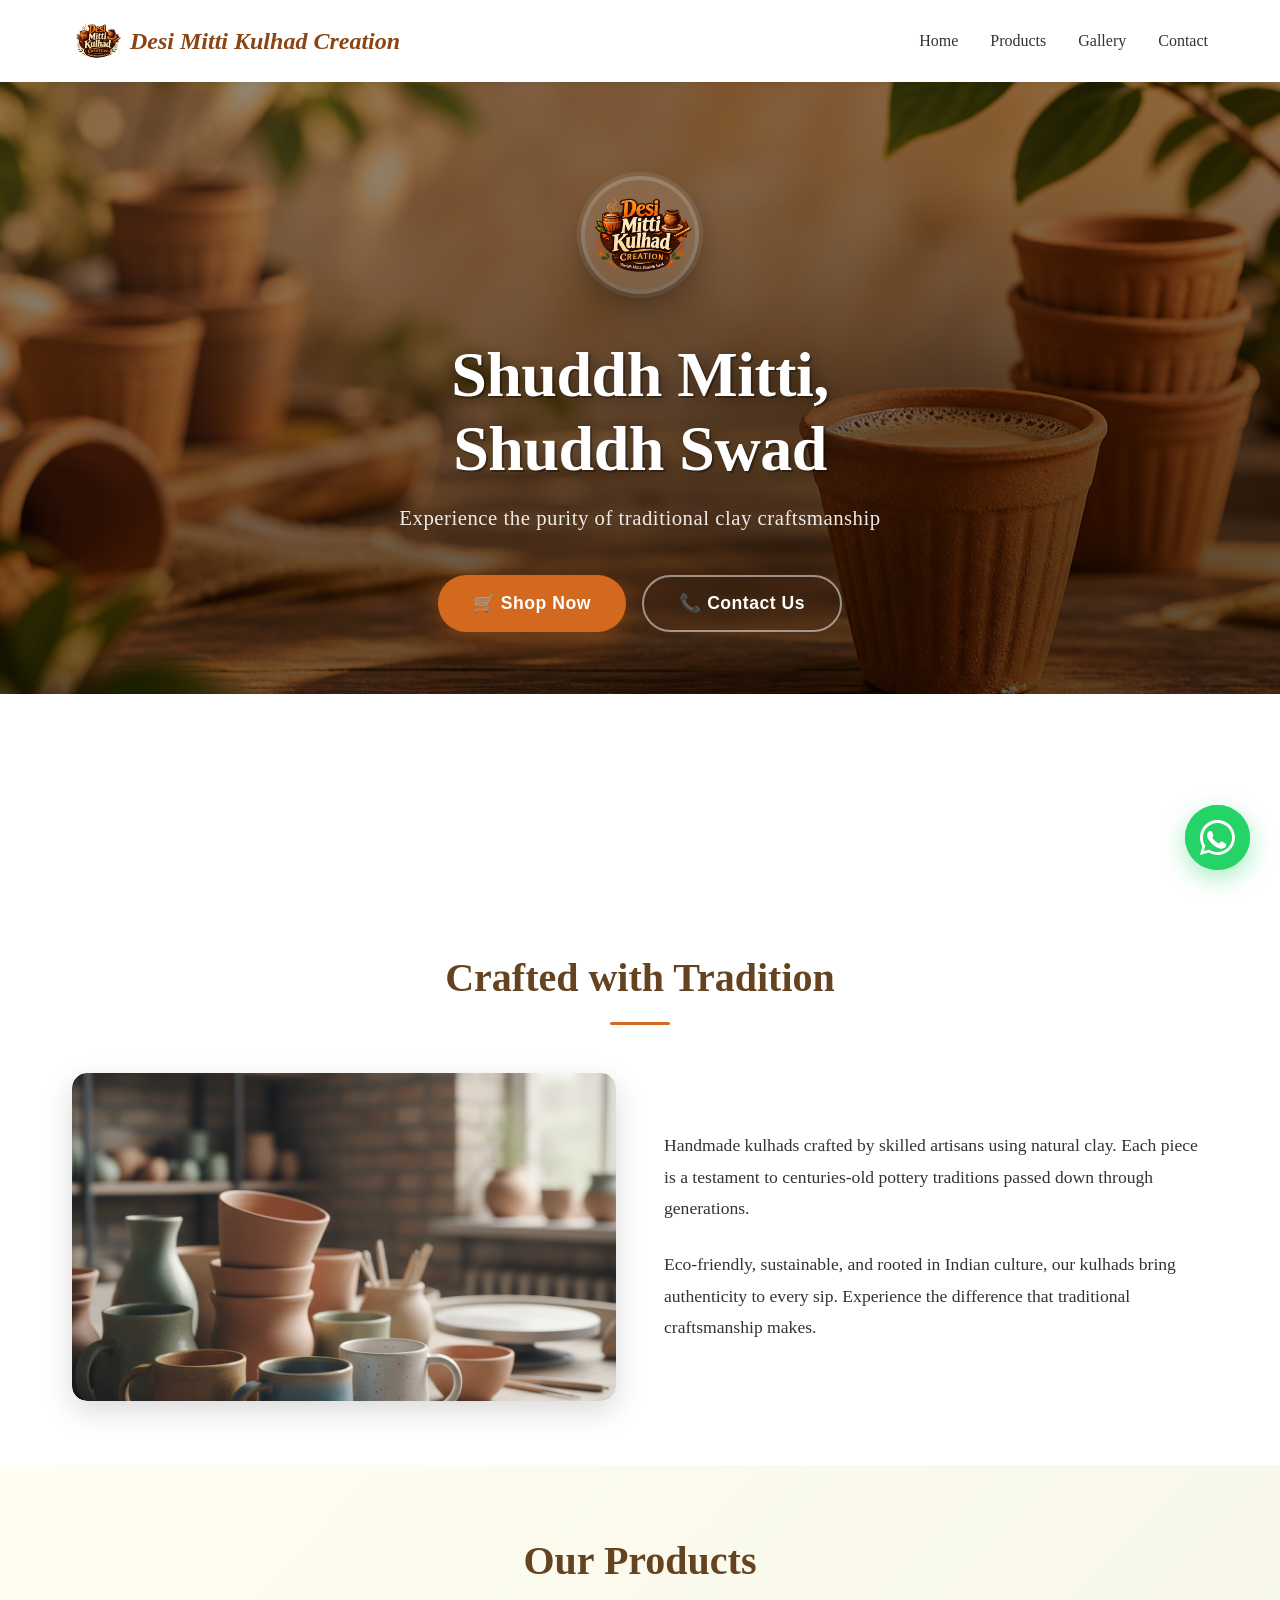
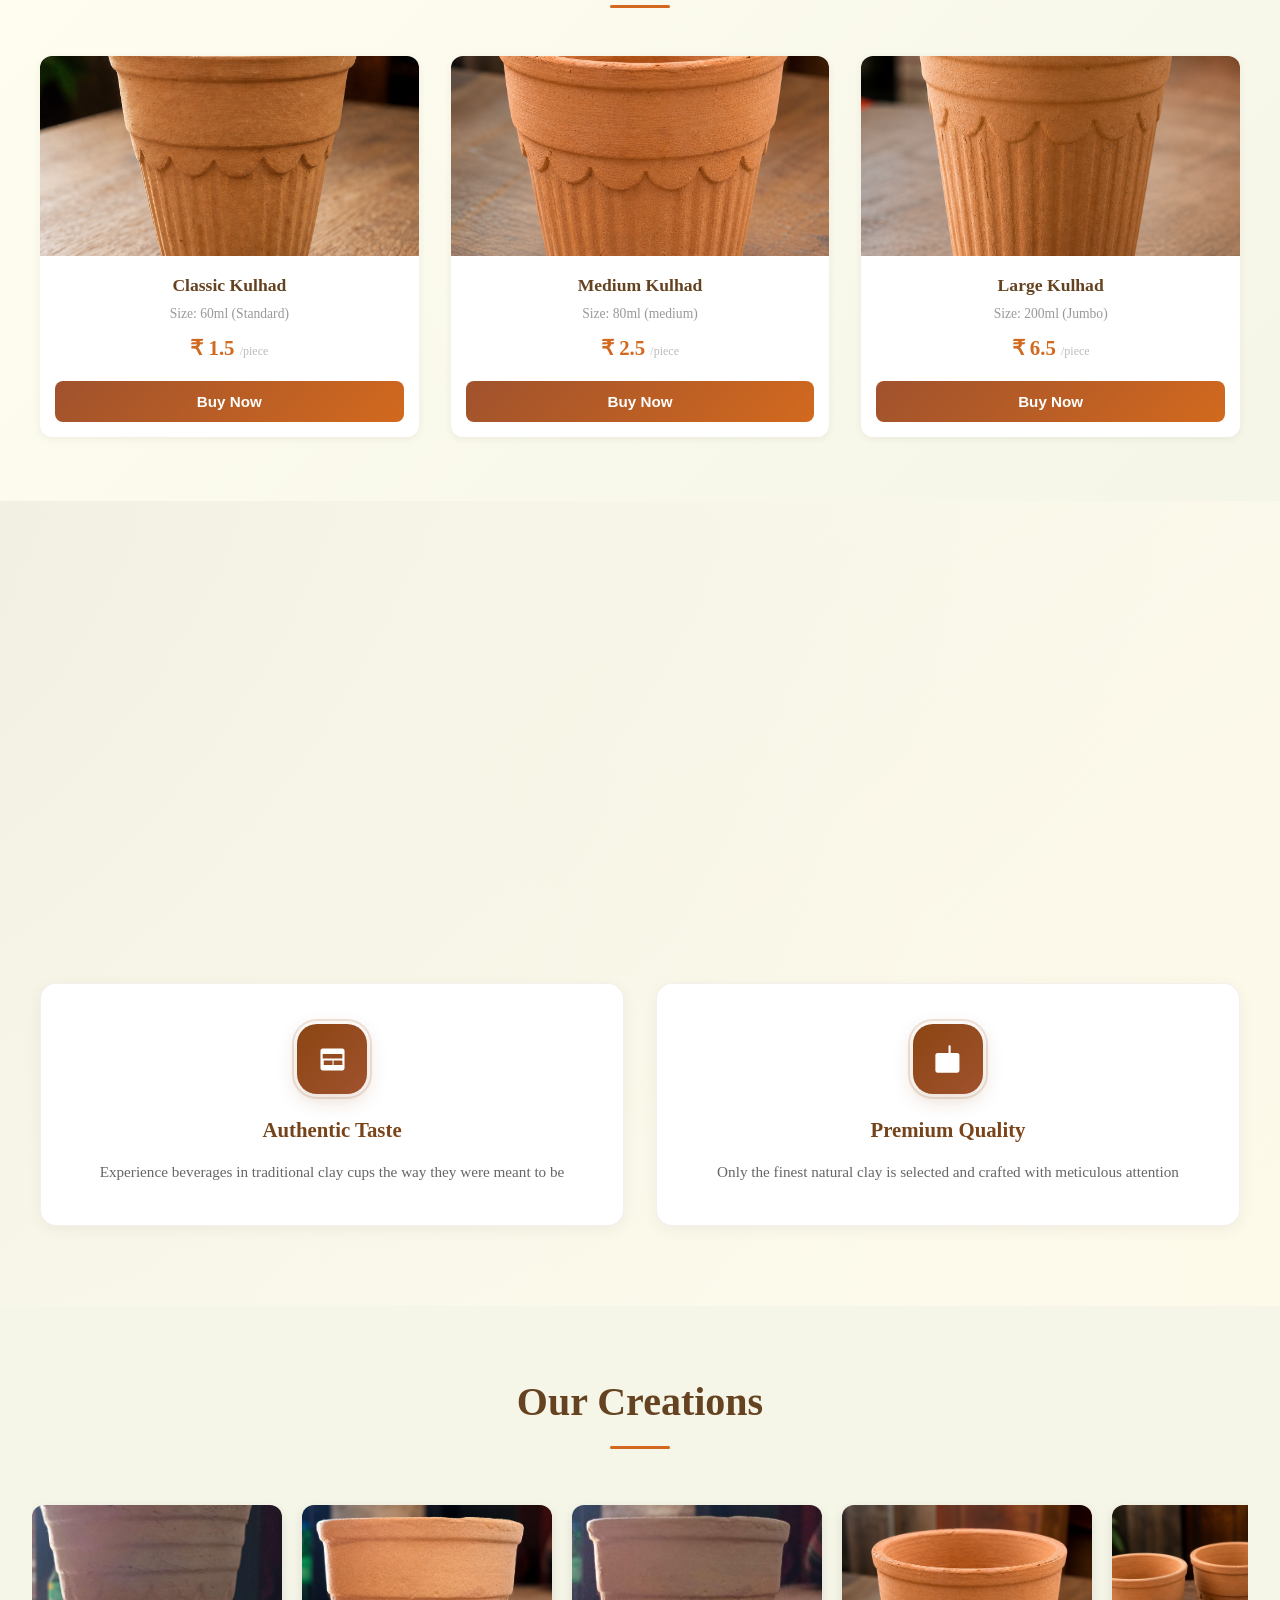
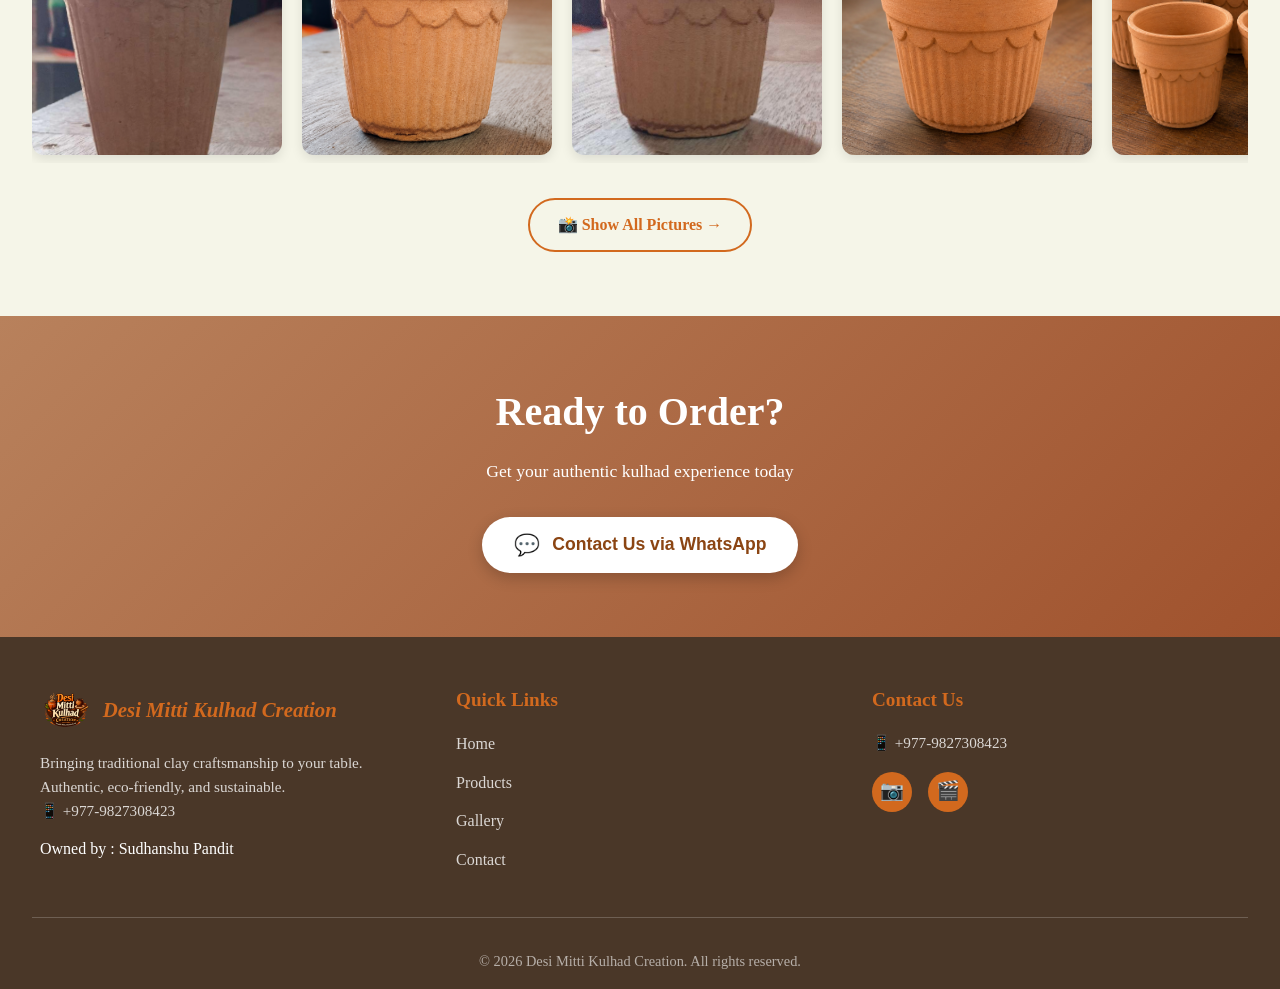
<file: index.html>
<!DOCTYPE html>
<html lang="en">
<head>
    <meta charset="UTF-8">
    <meta name="viewport" content="width=device-width, initial-scale=1.0">
    <title>Desi Mitti - Handmade Clay Kulhads</title>
    <link rel="stylesheet" href="styles.css">
</head>
<body>
    <!-- Navigation Header -->
    <header class="navbar">
        <div class="navbar-container">
            <div class="logo">
                <img src="./images/logo.png" alt="Desi Mitti Logo" class="logo-img" onerror="this.src='https://placehold.co/200x200?text=DM'">
                <span class="logo-text">Desi Mitti Kulhad Creation</span>
            </div>
            <nav class="nav-menu">
                <a href="#home" class="nav-link">Home</a>
                <a href="#products" class="nav-link">Products</a>
                <a href="#gallery" class="nav-link">Gallery</a>
                <a href="#contact" class="nav-link">Contact</a>
            </nav>
        </div>
    </header>

    <!-- Hero Section -->
    <section id="home" class="hero">
        <div class="hero-background"></div>
        <div class="hero-overlay"></div>
        <div class="hero-content">
            <div class="hero-logo-circle">
                <img src="./images/logo.png" alt="Mitti Kulhad" class="hero-logo" onerror="this.src='https://placehold.co/100x100?text=Kulhad'">
            </div>
            <h1 class="hero-title">Shuddh Mitti,<br>Shuddh Swad</h1>
            <p class="hero-subtitle">Experience the purity of traditional clay craftsmanship</p>
            <div class="hero-buttons">
                <button class="hero-button primary" id="shopNowBtn">🛒 Shop Now</button>
                <button class="hero-button secondary" id="contactScrollBtn">📞 Contact Us</button>
            </div>
        </div>
        <!-- Floating WhatsApp Button -->
        <div class="floating-whatsapp" id="floatingWhatsapp">
            <div class="whatsapp-pulse"></div>
            <div class="whatsapp-inner">
                <svg viewBox="0 0 32 32" xmlns="http://www.w3.org/2000/svg">
                    <path d="M16 0C7.164 0 0 7.164 0 16c0 2.816 0.736 5.548 2.136 7.976L0 32l8.324-2.184C10.668 31.22 13.272 32 16 32c8.836 0 16-7.164 16-16S24.836 0 16 0zm0 29.344c-2.464 0-4.892-0.656-7-1.896l-0.5-0.296-4.936 1.296 1.32-4.808-0.324-0.516C3.288 21.012 2.656 18.548 2.656 16 2.656 8.648 8.648 2.656 16 2.656S29.344 8.648 29.344 16 23.352 29.344 16 29.344zm7.06-7.684c-0.308-0.5-1.02-0.908-2.1-1.588-0.388-0.24-0.876-0.372-1.356-0.32-0.516 0.056-1.008 0.36-1.344 0.832l-0.5 0.704c-0.1 0.136-0.28 0.22-0.472 0.188-0.544-0.092-1.84-0.68-3.536-2.18-1.304-1.164-2.184-2.536-2.44-2.964-0.064-0.108-0.064-0.24 0.012-0.34l0.5-0.596c0.372-0.444 0.5-1.056 0.336-1.6-0.164-0.544-0.94-2.26-1.288-3.096-0.34-0.82-0.688-0.708-0.94-0.72-0.244-0.012-0.524-0.016-0.804-0.016s-0.752 0.108-1.144 0.54c-0.392 0.432-1.504 1.472-1.504 3.588s1.544 4.16 1.76 4.448c0.216 0.288 3.04 4.64 7.368 6.508 1.028 0.444 1.832 0.708 2.46 0.908 1.036 0.328 1.976 0.28 2.72 0.172 0.828-0.124 2.54-1.04 2.9-2.044s0.356-1.864 0.248-2.044c-0.108-0.18-0.308-0.288-0.616-0.488z" fill="white"/>
                </svg>
            </div>
        </div>
    </section>

    <!-- Crafted with Tradition Section -->
    <section class="tradition-section">
        <h2 class="section-title">Crafted with Tradition</h2>
        <div class="tradition-content">
            <div class="tradition-image">
                <img src="./images/kulhads.png" alt="Handmade crafting hands" class="tradition-img" onerror="this.src='https://images.unsplash.com/photo-1582639518799-1ab8c3ed4caf?w=600&h=400&fit=crop'">
            </div>
            <div class="tradition-text">
                <p class="tradition-description">
                    Handmade kulhads crafted by skilled artisans using natural clay. Each piece is a testament to centuries-old pottery traditions passed down through generations.
                </p>
                <p class="tradition-description">
                    Eco-friendly, sustainable, and rooted in Indian culture, our kulhads bring authenticity to every sip. Experience the difference that traditional craftsmanship makes.
                </p>
            </div>
        </div>
    </section>

    <!-- Our Products Section -->
    <section id="products" class="products-section">
        <h2 class="section-title">Our Products</h2>
        <div class="products-grid">
            <div class="product-card">
                <div class="product-image">
                    <img src="./images/8.png" alt="Classic Kulhad" onerror="this.src='https://images.unsplash.com/photo-1565193566173-7ceb0efdf967?w=300&h=300&fit=crop'">
                </div>
                <div class="product-info">
                    <h3 class="product-name">Classic Kulhad</h3>
                    <p class="product-size">Size: 60ml (Standard)</p>
                    <p class="product-price">₹ 1.5 <span class="per-piece">/piece</span></p>
                </div>
                <button class="buy-now-btn" data-phone="9779827308423">Buy Now</button>
            </div>
            <div class="product-card">
                <div class="product-image">
                    <img src="./images/4.png" alt="Large Kulhad" onerror="this.src='https://images.unsplash.com/photo-1578500494198-246f612d03b3?w=300&h=300&fit=crop'">
                </div>
                <div class="product-info">
                    <h3 class="product-name">Medium Kulhad</h3>
                    <p class="product-size">Size: 80ml (medium)</p>
                    <p class="product-price">₹ 2.5 <span class="per-piece">/piece</span></p>
                </div>
                <button class="buy-now-btn" data-phone="9779827308423">Buy Now</button>
            </div>
            <div class="product-card">
                <div class="product-image">
                    <img src="./images/9.png" alt="Handpainted Kulhad">
                </div>
                <div class="product-info">
                    <h3 class="product-name">Large Kulhad</h3>
                    <p class="product-size">Size: 200ml (Jumbo)</p>
                    <p class="product-price">₹ 6.5 <span class="per-piece">/piece</span></p>
                </div>
                <button class="buy-now-btn" data-phone="9779827308423">Buy Now</button>
            </div>
           
        </div>
    </section>

    <!-- Why Choose Us Section -->
    <section class="why-choose-section">
        <h2 class="section-title">Why Choose Us</h2>
        <div class="features-grid-2col">
            <div class="feature-card">
                <div class="feature-icon">
                    <svg viewBox="0 0 64 64" xmlns="http://www.w3.org/2000/svg">
                        <path d="M32 8C20.954 8 12 16.954 12 28c0 8.837 5.820 16.361 13.748 18.955.508.102 1.043-.124 1.328-.578l1.504-2.54c.258-.436.268-1.020.028-1.468-.595-1.141-.913-2.404-.913-3.774 0-4.97 4.03-9 9 9 4.97 0 9-4.03 9-9 0-1.37-.318-2.633-.913-3.774-.24-.448-.23-1.032.028-1.468l1.504-2.54c.285-.454.82-.68 1.328-.578C46.18 11.639 52 19.163 52 28c0 11.046-8.954 20-20 20s-20-8.954-20-20 8.954-20 20-20z" fill="white"/>
                    </svg>
                </div>
                <h3>100% Eco-Friendly</h3>
                <p>Made from natural clay, completely biodegradable and safe for the environment</p>
            </div>
            <div class="feature-card">
                <div class="feature-icon">
                    <svg viewBox="0 0 64 64" xmlns="http://www.w3.org/2000/svg">
                        <path d="M32 12c-5.522 0-10 4.478-10 10 0 5.522 4.478 10 10 10s10-4.478 10-10c0-5.522-4.478-10-10-10zm0 16c-3.314 0-6-2.686-6-6s2.686-6 6-6 6 2.686 6 6-2.686 6-6 6z" fill="white"/>
                    </svg>
                </div>
                <h3>Handmade with Care</h3>
                <p>Each kulhad is crafted by skilled artisans with years of traditional expertise</p>
            </div>
            <div class="feature-card">
                <div class="feature-icon">
                    <svg viewBox="0 0 64 64" xmlns="http://www.w3.org/2000/svg">
                        <path d="M50 12H14c-2.21 0-4 1.79-4 4v32c0 2.21 1.79 4 4 4h36c2.21 0 4-1.79 4-4V16c0-2.21-1.79-4-4-4zm-18 30H16v-8h16v8zm18 0h-16v-8h16v8zm0-12H14v-8h36v8z" fill="white"/>
                    </svg>
                </div>
                <h3>Authentic Taste</h3>
                <p>Experience beverages in traditional clay cups the way they were meant to be</p>
            </div>
            <div class="feature-card">
                <div class="feature-icon">
                    <svg viewBox="0 0 64 64" xmlns="http://www.w3.org/2000/svg">
                        <path d="M48 20H36V8c0-1.104-.896-2-2-2s-2 .896-2 2v12H12c-2.209 0-4 1.791-4 4v28c0 2.209 1.791 4 4 4h36c2.209 0 4-1.791 4-4V24c0-2.209-1.791-4-4-4z" fill="white"/>
                    </svg>
                </div>
                <h3>Premium Quality</h3>
                <p>Only the finest natural clay is selected and crafted with meticulous attention</p>
            </div>
        </div>
    </section>

   
   <!-- Our Creations Section -->

   <section id="gallery" class="creations-section">
    <div class="gallery-header">
        <h2 class="section-title">Our Creations</h2>
    </div>

    <div class="gallery-slider">
        <div class="gallery-track">

            <!-- 15 IMAGES -->
            <div class="gallery-item"><img src="./images/1.png"></div>
            <div class="gallery-item"><img src="./images/2.png"></div>
            <div class="gallery-item"><img src="./images/3.png"></div>
            <div class="gallery-item"><img src="./images/4.png"></div>
            <div class="gallery-item"><img src="./images/5.png"></div>
            <div class="gallery-item"><img src="./images/6.png"></div>
            <div class="gallery-item"><img src="./images/7.png"></div>
            <div class="gallery-item"><img src="./images/8.png"></div>
            <div class="gallery-item"><img src="./images/9.png"></div>
            <div class="gallery-item"><img src="./images/10.png"></div>
            <div class="gallery-item"><img src="./images/11.png"></div>
            <div class="gallery-item"><img src="./images/12.png"></div>
            <div class="gallery-item"><img src="./images/13.png"></div>
            <div class="gallery-item"><img src="./images/14.png"></div>
            <div class="gallery-item"><img src="./images/1.png"></div>
            <div class="gallery-item"><img src="./images/2.png"></div>
            <div class="gallery-item"><img src="./images/3.png"></div>
            <div class="gallery-item"><img src="./images/4.png"></div>
            <div class="gallery-item"><img src="./images/5.png"></div>
            <div class="gallery-item"><img src="./images/6.png"></div>
            <div class="gallery-item"><img src="./images/7.png"></div>
            <div class="gallery-item"><img src="./images/8.png"></div>
            <div class="gallery-item"><img src="./images/9.png"></div>
            <div class="gallery-item"><img src="./images/10.png"></div>
            <div class="gallery-item"><img src="./images/11.png"></div>
            <div class="gallery-item"><img src="./images/12.png"></div>
            <div class="gallery-item"><img src="./images/13.png"></div>
            <div class="gallery-item"><img src="./images/14.png"></div>
           
        </div>
    </div>

    <div class="show-all-container">
        <a href="gallery.html" class="show-all-btn">📸 Show All Pictures →</a>
    </div>
</section>
    <!-- Ready to Order Section -->
    <section id="contact" class="ready-section">
        <h2 class="ready-title">Ready to Order?</h2>
        <p class="ready-subtitle">Get your authentic kulhad experience today</p>
        <button class="whatsapp-button" id="whatsappBtn">
            <span class="whatsapp-icon">💬</span>
            Contact Us via WhatsApp
        </button>
    </section>

    <!-- Footer -->
    <footer class="footer">
        <div class="footer-content">
            <div class="footer-section">
                <div class="footer-logo">
                    <img src="./images/logo.png" alt="Desi Mitti" class="footer-logo-img" onerror="this.src='https://placehold.co/80x80?text=DM'">
                    <span class="footer-logo-text">Desi Mitti Kulhad Creation</span>
                </div>
                <p class="footer-description">Bringing traditional clay craftsmanship to your table. Authentic, eco-friendly, and sustainable.</p>
                 <p class="contact-info">📱 +977-9827308423</p>
                 <p> Owned by : Sudhanshu Pandit</p>
            </div>
            <div class="footer-section">
                <h4>Quick Links</h4>
                <ul>
                    <li><a href="#home">Home</a></li>
                    <li><a href="#products">Products</a></li>
                    <li><a href="#gallery">Gallery</a></li>
                    <li><a href="#contact">Contact</a></li>
                </ul>
            </div>
            <div class="footer-section">
                <h4>Contact Us</h4>
                <p class="contact-info">📱 +977-9827308423</p>
                
                
                <div class="social-icons">
                    <a href="#" class="social-icon">📷</a>
                    <a href="#" class="social-icon">🎬</a>
                </div>
            </div>
        </div>
        <div class="footer-bottom">
            <p>&copy; 2026 Desi Mitti Kulhad Creation. All rights reserved.</p>
        </div>
    </footer>
    <script src="script.js"></script>
</body>
</html>
</file>
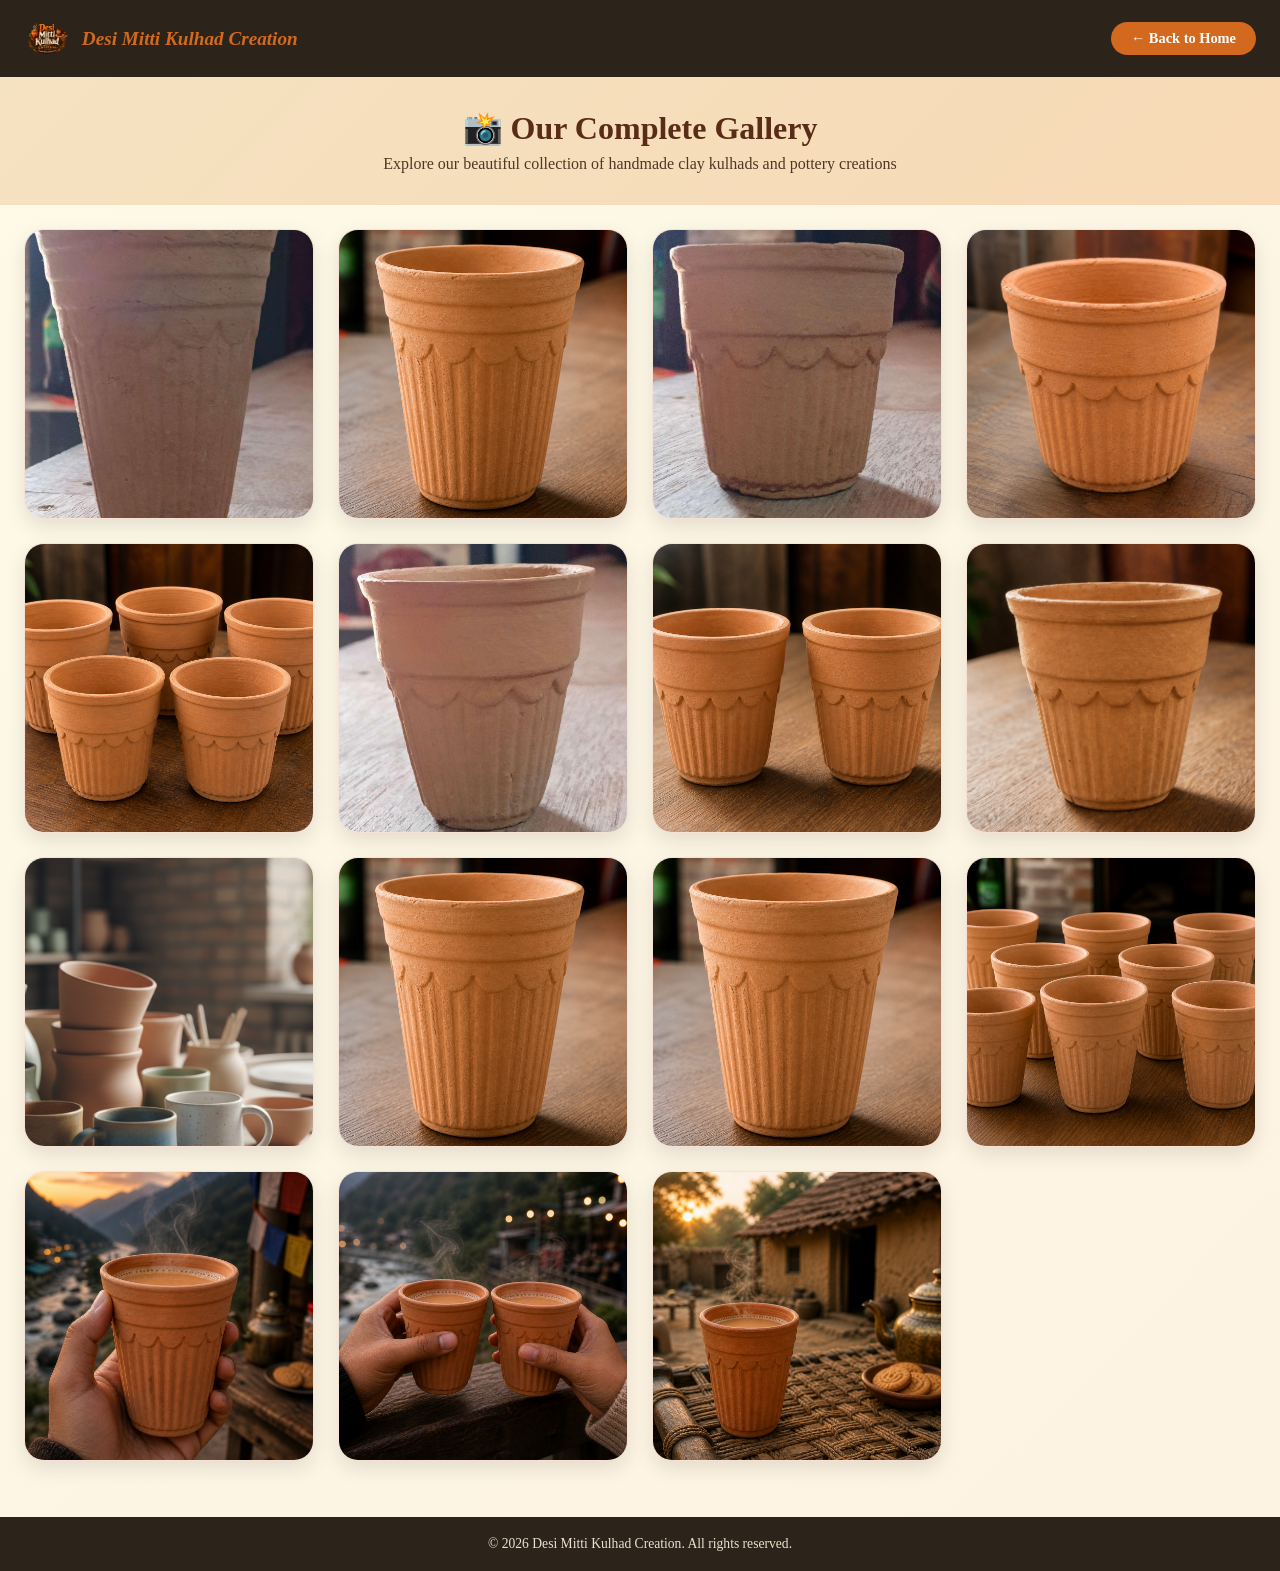
<file: gallery.html>
<!DOCTYPE html>
<html lang="en">
<head>
    <meta charset="UTF-8">
    <meta name="viewport" content="width=device-width, initial-scale=1.0">
    <title>Complete Gallery - Desi Mitti Kulhad Creations</title>
    <link rel="stylesheet" href="galley.css">
</head>
<body>

    <!-- Header -->
    <div class="gallery-header">
        <div class="logo-area">
            <img src="./images/logo.png" alt="Desi Mitti" class="logo-img" onerror="this.src='https://placehold.co/80x80?text=DM'">
            <span class="logo-text">Desi Mitti Kulhad Creation</span>
        </div>
        <a href="index.html" class="back-home">← Back to Home</a>
    </div>

    <!-- Title Section -->
    <div class="gallery-title-section">
        <h1>📸 Our Complete Gallery</h1>
        <p>Explore our beautiful collection of handmade clay kulhads and pottery creations</p>
    </div>

    <!-- Full Gallery Grid -->
    <div class="full-gallery-container">
        <div class="full-gallery-grid" id="fullGalleryGrid"></div>
    </div>

    <!-- Footer -->
    <div class="footer">
        <p>&copy; 2026 Desi Mitti Kulhad Creation. All rights reserved.</p>
    </div>

    <!-- Image Preview Modal -->
    <div id="previewModal" class="preview-modal">
        <div class="preview-content">
            <button class="close-preview" id="closePreviewBtn">&times;</button>
            <img id="previewImage" class="preview-image" alt="Enlarged view">
        </div>
    </div>

    <script>
        // All gallery images (complete collection - no names)
        const allGalleryImages = [
            "./images/1.png",
            "./images/9.png",
            "./images/3.png",
            "./images/4.png",
            "./images/5.png",
            "./images/6.png",
            "./images/7.png",
            "./images/8.png",
            "./images/kulhads.png",
            
            "./images/large.png",
            "./images/9.png",
            "./images/10.png",
            "./images/11.png",
            "./images/12.png",
            "./images/13.png"
        ];

        const galleryGrid = document.getElementById('fullGalleryGrid');
        const previewModal = document.getElementById('previewModal');
        const previewImage = document.getElementById('previewImage');
        const closePreviewBtn = document.getElementById('closePreviewBtn');

        // Build gallery
        function buildGallery() {
            galleryGrid.innerHTML = '';
            allGalleryImages.forEach(imgSrc => {
                const card = document.createElement('div');
                card.className = 'gallery-card';
                const img = document.createElement('img');
                img.src = imgSrc;
                img.alt = 'Gallery Image';
                img.onerror = function() {
                    this.src = 'https://images.unsplash.com/photo-1582639518799-1ab8c3ed4caf?w=400&h=400&fit=crop';
                };
                card.appendChild(img);
                card.addEventListener('click', () => openPreview(imgSrc));
                galleryGrid.appendChild(card);
            });
        }

        function openPreview(imgSrc) {
            previewImage.src = imgSrc;
            previewModal.style.display = 'flex';
            document.body.style.overflow = 'hidden';
        }

        function closePreview() {
            previewModal.style.display = 'none';
            document.body.style.overflow = '';
            previewImage.src = '';
        }

        // Event listeners
        closePreviewBtn.addEventListener('click', closePreview);
        previewModal.addEventListener('click', (e) => {
            if (e.target === previewModal) closePreview();
        });

        document.addEventListener('keydown', (e) => {
            if (e.key === 'Escape' && previewModal.style.display === 'flex') {
                closePreview();
            }
        });

        // Build gallery on load
        buildGallery();
    </script>
</body>
</html>
</file>
<file: styles.css>
/* ============================================
   DESI MITTI - CSS STYLES
   Traditional Clay Craftsmanship Website
   ============================================ */

* {
    margin: 0;
    padding: 0;
    box-sizing: border-box;
}

/* Root CSS Variables */
:root {
    --primary-brown: #8B4513;
    --dark-brown: #654321;
    --light-brown: #A0522D;
    --cream-bg: #FFFEF0;
    --pale-yellow: #F5F5E8;
    --text-dark: #333;
    --text-light: #666;
    --accent-orange: #D2691E;
    --button-brown: #A0522D;
    --footer-dark: #4A3728;
}

html {
    scroll-behavior: smooth;
}

body {
    font-family: 'Georgia', 'Garamond', serif;
    color: var(--text-dark);
    line-height: 1.6;
    background-color: white;
    -webkit-tap-highlight-color: transparent;
    -webkit-font-smoothing: antialiased;
}

/* ============================================
   SCROLL ANIMATIONS - Hidden by default
   ============================================ */

/* Elements hidden until they come into view */
.product-card,
.feature-card,
.gallery-item,
.tradition-image,
.tradition-text,
.ready-title,
.ready-subtitle,
.whatsapp-button,
.section-title {
    opacity: 0;
    transform: translateY(40px);
    transition: opacity 0.7s ease, transform 0.7s ease;
}

/* When visible class is added by JavaScript */
.product-card.visible,
.feature-card.visible,
.gallery-item.visible,
.tradition-image.visible,
.tradition-text.visible,
.ready-title.visible,
.ready-subtitle.visible,
.whatsapp-button.visible,
.section-title.visible {
    opacity: 1;
    transform: translateY(0);
}

/* Staggered delays for cards */
.product-card:nth-child(1).visible { transition-delay: 0.1s; }
.product-card:nth-child(2).visible { transition-delay: 0.2s; }
.product-card:nth-child(3).visible { transition-delay: 0.3s; }
.product-card:nth-child(4).visible { transition-delay: 0.4s; }
.product-card:nth-child(5).visible { transition-delay: 0.5s; }
.product-card:nth-child(6).visible { transition-delay: 0.6s; }

.feature-card:nth-child(1).visible { transition-delay: 0.1s; }
.feature-card:nth-child(2).visible { transition-delay: 0.2s; }
.feature-card:nth-child(3).visible { transition-delay: 0.3s; }
.feature-card:nth-child(4).visible { transition-delay: 0.4s; }

.gallery-item:nth-child(1).visible { transition-delay: 0.1s; }
.gallery-item:nth-child(2).visible { transition-delay: 0.2s; }
.gallery-item:nth-child(3).visible { transition-delay: 0.3s; }
.gallery-item:nth-child(4).visible { transition-delay: 0.4s; }
.gallery-item:nth-child(5).visible { transition-delay: 0.5s; }
.gallery-item:nth-child(6).visible { transition-delay: 0.6s; }

/* ============================================
   NAVIGATION HEADER
   ============================================ */

.navbar {
    background-color: white;
    padding: 1rem 0;
    box-shadow: 0 2px 5px rgba(0, 0, 0, 0.1);
    position: sticky;
    top: 0;
    z-index: 100;
    transition: all 0.3s ease;
}

.navbar.scrolled {
    box-shadow: 0 5px 20px rgba(0, 0, 0, 0.12);
    padding: 0.7rem 0;
}

.navbar-container {
    max-width: 1200px;
    margin: 0 auto;
    padding: 0 2rem;
    display: flex;
    justify-content: space-between;
    align-items: center;
}

.logo {
    display: flex;
    align-items: center;
    gap: 0.5rem;
    text-decoration: none;
    cursor: pointer;
    transition: transform 0.3s ease;
}

.logo:hover {
    transform: scale(1.05);
}

.logo-img {
    width: 50px;
    height: 50px;
    border-radius: 50%;
}

.logo-text {
    font-size: 1.5rem;
    font-weight: bold;
    color: var(--primary-brown);
    font-style: italic;
}

.nav-menu {
    display: flex;
    gap: 2rem;
}

.nav-link {
    text-decoration: none;
    color: var(--text-dark);
    font-size: 1rem;
    font-weight: 500;
    transition: all 0.3s ease;
    position: relative;
}

.nav-link:hover {
    color: var(--primary-brown);
    transform: translateY(-2px);
}

.nav-link::after {
    content: '';
    position: absolute;
    width: 0;
    height: 2px;
    bottom: -5px;
    left: 0;
    background-color: var(--primary-brown);
    transition: width 0.3s ease;
}

.nav-link:hover::after {
    width: 100%;
}

/* ============================================
   HERO SECTION
   ============================================ */

.hero {
    position: relative;
    height: 100vh;
    min-height: 600px;
    max-height: 800px;
    display: flex;
    align-items: center;
    justify-content: center;
    overflow: hidden;
}

.hero-background {
    position: absolute;
    top: 0;
    left: 0;
    width: 100%;
    height: 612px;
    background: 
        linear-gradient(rgba(0, 0, 0, 0.45), rgba(0, 0, 0, 0.55)),
        url('./images/background.png');
    background-size: cover;
    background-position: center;
    background-repeat: no-repeat;
    z-index: 0;
    background-color: #654321;
}

.hero-overlay {
    position: absolute;
    top: 0;
    left: 0;
    width: 100%;
    height: 612px;
    background: 
        radial-gradient(ellipse at 30% 20%, rgba(255,255,255,0.08) 0%, transparent 60%),
        radial-gradient(ellipse at 70% 80%, rgba(0,0,0,0.3) 0%, transparent 60%);
    z-index: 1;
}

.hero-content {
    text-align: center;
    position: relative;
    z-index: 2;
    animation: heroFadeIn 1s ease-out;
    top: -10%;
}

/* Remove top offset on mobile */
@media (max-width: 480px) {
    .hero-content {
        top: 0;
    }
}

@keyframes heroFadeIn {
    from {
        opacity: 0;
        transform: translateY(40px);
    }
    to {
        opacity: 1;
        transform: translateY(0);
    }
}

.hero-logo-circle {
    display: inline-block;
    margin-bottom: 2rem;
    padding: 8px;
    background: rgba(255, 255, 255, 0.1);
    border-radius: 50%;
    backdrop-filter: blur(5px);
    animation: heroLogoFloat 3s ease-in-out infinite;
}

@keyframes heroLogoFloat {
    0%, 100% { transform: translateY(0); }
    50% { transform: translateY(-10px); }
}

.hero-logo {
    width: 110px;
    height: 110px;
    border-radius: 50%;
    box-shadow: 
        0 0 0 4px rgba(255, 255, 255, 0.2),
        0 15px 40px rgba(0, 0, 0, 0.4);
    display: block;
}

.hero-title {
    font-size: 4rem;
    color: white;
    margin-bottom: 1rem;
    font-weight: 800;
    line-height: 1.15;
    text-shadow: 
        2px 2px 0 rgba(0, 0, 0, 0.3),
        4px 4px 15px rgba(0, 0, 0, 0.4);
    letter-spacing: -0.5px;
}

.hero-title br {
    display: none;
}

@media (min-width: 600px) {
    .hero-title br {
        display: block;
    }
}

.hero-subtitle {
    font-size: 1.3rem;
    color: rgba(255, 255, 255, 0.9);
    margin-bottom: 2.5rem;
    font-weight: 400;
    letter-spacing: 0.5px;
}

.hero-buttons {
    display: flex;
    gap: 1rem;
    justify-content: center;
    flex-wrap: wrap;
}

.hero-button {
    padding: 1rem 2.2rem;
    font-size: 1.1rem;
    border-radius: 50px;
    cursor: pointer;
    font-weight: 700;
    transition: all 0.3s cubic-bezier(0.25, 0.46, 0.45, 0.94);
    border: none;
    letter-spacing: 0.5px;
    position: relative;
    overflow: hidden;
}

.hero-button::before {
    content: '';
    position: absolute;
    top: 50%;
    left: 50%;
    width: 0;
    height: 0;
    border-radius: 50%;
    background: rgba(255, 255, 255, 0.3);
    transform: translate(-50%, -50%);
    transition: width 0.6s, height 0.6s;
}

.hero-button:hover::before {
    width: 300px;
    height: 300px;
}

.hero-button.primary {
    background: var(--accent-orange);
    color: white;
    box-shadow: 0 8px 25px rgba(210, 105, 30, 0.4);
}

.hero-button.primary:hover {
    background: #e07830;
    transform: translateY(-3px);
    box-shadow: 0 12px 35px rgba(210, 105, 30, 0.5);
}

.hero-button.secondary {
    background: transparent;
    color: white;
    border: 2px solid rgba(255, 255, 255, 0.5);
    backdrop-filter: blur(5px);
}

.hero-button.secondary:hover {
    background: rgba(255, 255, 255, 0.15);
    border-color: white;
    transform: translateY(-3px);
    box-shadow: 0 8px 25px rgba(0, 0, 0, 0.2);
}

.hero-button:active {
    transform: translateY(-1px) scale(0.97);
}

/* ============================================
   FLOATING WHATSAPP BUTTON
   ============================================ */

.floating-whatsapp {
    position: fixed;
    bottom: 30px;
    right: 30px;
    width: 65px;
    height: 65px;
    background: #25D366;
    border-radius: 50%;
    cursor: pointer;
    z-index: 999;
    box-shadow: 0 8px 25px rgba(37, 211, 102, 0.4);
    transition: all 0.3s cubic-bezier(0.25, 0.46, 0.45, 0.94);
    display: flex;
    align-items: center;
    justify-content: center;
}

.floating-whatsapp:hover {
    transform: scale(1.1);
    box-shadow: 0 12px 35px rgba(37, 211, 102, 0.5);
    background: #20bd5a;
}

.floating-whatsapp:active {
    transform: scale(0.95);
}

.whatsapp-pulse {
    position: absolute;
    width: 100%;
    height: 100%;
    border-radius: 50%;
    background: #25D366;
    opacity: 0.6;
    animation: pulseRing 2s ease-out infinite;
    z-index: -1;
}

@keyframes pulseRing {
    0% {
        transform: scale(1);
        opacity: 0.6;
    }
    100% {
        transform: scale(1.8);
        opacity: 0;
    }
}

.whatsapp-pulse::after {
    content: '';
    position: absolute;
    width: 100%;
    height: 100%;
    border-radius: 50%;
    background: #25D366;
    animation: pulseRing 2s ease-out 1s infinite;
}

.whatsapp-inner {
    width: 35px;
    height: 35px;
    position: relative;
    z-index: 1;
}

.whatsapp-inner svg {
    width: 100%;
    height: 100%;
}

.floating-whatsapp::before {
    content: 'Chat on WhatsApp';
    position: absolute;
    right: 80px;
    background: #333;
    color: white;
    padding: 8px 16px;
    border-radius: 20px;
    font-size: 0.85rem;
    white-space: nowrap;
    opacity: 0;
    pointer-events: none;
    transition: all 0.3s ease;
}

.floating-whatsapp:hover::before {
    opacity: 1;
    right: 75px;
}

/* ============================================
   SECTION STYLES
   ============================================ */

.section-title {
    font-size: 2.5rem;
    text-align: center;
    margin-bottom: 3rem;
    color: var(--dark-brown);
    font-weight: bold;
    position: relative;
}

.section-title::after {
    content: '';
    display: block;
    width: 60px;
    height: 3px;
    background: var(--accent-orange);
    margin: 12px auto 0;
    border-radius: 3px;
}

/* Tradition Section */
.tradition-section {
    padding: 4rem 2rem;
    background-color: white;
    max-width: 1200px;
    margin: 0 auto;
}

.tradition-content {
    display: grid;
    grid-template-columns: 1fr 1fr;
    gap: 3rem;
    align-items: center;
}

.tradition-image {
    overflow: hidden;
    border-radius: 15px;
    box-shadow: 0 10px 30px rgba(0, 0, 0, 0.15);
    transition: transform 0.3s ease, box-shadow 0.3s ease;
}

.tradition-image:hover {
    transform: translateY(-5px);
    box-shadow: 0 15px 40px rgba(0, 0, 0, 0.2);
}

.tradition-img {
    width: 100%;
    height: auto;
    display: block;
    border-radius: 15px;
    transition: transform 0.5s ease;
}

.tradition-image:hover .tradition-img {
    transform: scale(1.05);
}

.tradition-text {
    display: flex;
    flex-direction: column;
    gap: 1.5rem;
}

.tradition-description {
    font-size: 1.1rem;
    color: var(--text-dark);
    line-height: 1.8;
}

/* ============================================
   PRODUCTS SECTION
   ============================================ */

.products-section {
    padding: 4rem 2rem;
    background-color: var(--pale-yellow);
    background-image: linear-gradient(135deg, #FFFEF0 0%, #F5F5E8 100%);
}

.products-section .section-title {
    color: var(--dark-brown);
}

.products-grid {
    max-width: 1200px;
    margin: 0 auto;
    display: grid;
    grid-template-columns: repeat(auto-fit, minmax(250px, 1fr));
    gap: 2rem;
}

.product-card {
    background: white;
    border-radius: 12px;
    overflow: hidden;
    box-shadow: 0 2px 8px rgba(0, 0, 0, 0.06);
    transition: all 0.4s cubic-bezier(0.25, 0.46, 0.45, 0.94);
}

.product-card:hover {
    transform: translateY(-8px);
    box-shadow: 0 15px 35px rgba(0, 0, 0, 0.12);
}

.product-image {
    width: 100%;
    height: 200px;
    overflow: hidden;
    background-color: #faf6f0;
}

.product-image img {
    width: 100%;
    height: 100%;
    object-fit: cover;
    transition: transform 0.5s cubic-bezier(0.25, 0.46, 0.45, 0.94);
}

.product-card:hover .product-image img {
    transform: scale(1.1);
}

.product-info {
    padding: 15px 18px 5px;
    text-align: center;
}

.product-name {
    font-size: 1.1rem;
    font-weight: 600;
    color: var(--dark-brown);
    margin-bottom: 4px;
    transition: color 0.3s ease;
}

.product-card:hover .product-name {
    color: var(--primary-brown);
}

.product-size {
    font-size: 0.85rem;
    color: #999;
    margin-bottom: 6px;
}

.product-price {
    font-size: 1.3rem;
    font-weight: 700;
    color: var(--accent-orange);
    margin-bottom: 2px;
    transition: transform 0.3s ease;
}

.product-card:hover .product-price {
    transform: scale(1.05);
}

.per-piece {
    font-size: 0.75rem;
    font-weight: 400;
    color: #bbb;
}

.buy-now-btn {
    width: calc(100% - 30px);
    margin: 10px 15px 15px;
    padding: 12px;
    background: linear-gradient(135deg, var(--button-brown), var(--accent-orange));
    color: white;
    border: none;
    cursor: pointer;
    font-size: 0.95rem;
    font-weight: 600;
    border-radius: 8px;
    transition: all 0.3s cubic-bezier(0.25, 0.46, 0.45, 0.94);
    position: relative;
    overflow: hidden;
}

.buy-now-btn::before {
    content: '';
    position: absolute;
    top: 50%;
    left: 50%;
    width: 0;
    height: 0;
    border-radius: 50%;
    background: rgba(255, 255, 255, 0.3);
    transform: translate(-50%, -50%);
    transition: width 0.5s, height 0.5s;
}

.buy-now-btn:hover::before {
    width: 300px;
    height: 300px;
}

.buy-now-btn:hover {
    background: linear-gradient(135deg, var(--primary-brown), var(--dark-brown));
    box-shadow: 0 8px 25px rgba(160, 82, 45, 0.4);
    transform: translateY(-2px);
}

.buy-now-btn:active {
    transform: scale(0.95);
    transition: transform 0.1s ease;
}

@media (max-width: 480px) {
    /* ... other styles ... */

    .products-section {
        padding: 2.5rem 0.8rem;
    }

    .products-grid {
        grid-template-columns: 1fr 1fr;
        gap: 0.8rem;
    }

    .product-card {
        border-radius: 10px;
        display: flex;
        flex-direction: column;
        height: 100%;
    }

    .product-image {
        height: 130px;
        flex-shrink: 0;
    }

    .product-info {
        padding: 10px 8px 2px;
        flex-grow: 1;
        display: flex;
        flex-direction: column;
        justify-content: center;
        min-height: 80px;
    }

    .product-name {
        font-size: 0.8rem;
        margin-bottom: 2px;
        line-height: 1.2;
    }

    .product-size {
        font-size: 0.65rem;
        margin-bottom: 3px;
    }

    .product-price {
        font-size: 0.9rem;
    }

    .per-piece {
        font-size: 0.6rem;
    }

    .buy-now-btn {
        width: calc(100% - 16px);
        margin: auto 8px 10px;
        padding: 9px 6px;
        font-size: 0.75rem;
        border-radius: 6px;
        flex-shrink: 0;
    }

    /* ... other styles ... */
}
/* ============================================
   WHY CHOOSE US SECTION - AUTO + HOVER ANIMATIONS
   ============================================ */

.why-choose-section {
    padding: 5rem 2rem;
    background-color: var(--pale-yellow);
    background-image: linear-gradient(135deg, #F5F5E8 0%, #FFFEF0 100%);
    position: relative;
    overflow: hidden;
}

/* Subtle background pattern */
.why-choose-section::before {
    content: '';
    position: absolute;
    top: -50%;
    left: -50%;
    width: 200%;
    height: 200%;
    background: 
        radial-gradient(circle at 20% 30%, rgba(139, 69, 19, 0.03) 0%, transparent 50%),
        radial-gradient(circle at 80% 70%, rgba(210, 105, 30, 0.03) 0%, transparent 50%);
    pointer-events: none;
}

.why-choose-section .section-title {
    color: var(--dark-brown);
    position: relative;
    z-index: 1;
}

.features-grid,
.features-grid-2col {
    max-width: 1200px;
    margin: 0 auto;
    display: grid;
    grid-template-columns: repeat(2, 1fr);
    gap: 2rem;
    position: relative;
    z-index: 1;
}

/* ============================================
   FEATURE CARD - AUTO ANIMATIONS + HOVER
   ============================================ */

.feature-card {
    background: white;
    padding: 2.5rem 2rem;
    border-radius: 16px;
    text-align: center;
    position: relative;
    overflow: hidden;
    box-shadow: 0 4px 15px rgba(0, 0, 0, 0.05);
    border: 1px solid rgba(139, 69, 19, 0.08);
    transition: all 0.5s cubic-bezier(0.25, 0.46, 0.45, 0.94);
    
    /* Auto floating animation */
    animation: cardFloat 4s ease-in-out infinite;
    
    /* Scroll reveal */
    opacity: 0;
    transform: translateY(40px);
}

/* Different timing for each card */
.feature-card:nth-child(1) { animation-delay: 0s; }
.feature-card:nth-child(2) { animation-delay: 0.5s; }
.feature-card:nth-child(3) { animation-delay: 1s; }
.feature-card:nth-child(4) { animation-delay: 1.5s; }

/* Floating animation */
@keyframes cardFloat {
    0%, 100% { 
        transform: translateY(0px); 
    }
    50% { 
        transform: translateY(-8px); 
    }
}

/* Visible state - stops float and resets for hover */
.feature-card.visible {
    opacity: 1;
    transform: translateY(0);
    animation: cardFloatVisible 4s ease-in-out infinite;
}

/* Float animation for visible cards */
@keyframes cardFloatVisible {
    0%, 100% { 
        transform: translateY(0px); 
    }
    50% { 
        transform: translateY(-6px); 
    }
}

/* Staggered delay for visible cards */
.feature-card:nth-child(1).visible { 
    transition-delay: 0.1s;
    animation-delay: 0s;
}
.feature-card:nth-child(2).visible { 
    transition-delay: 0.25s;
    animation-delay: 0.6s;
}
.feature-card:nth-child(3).visible { 
    transition-delay: 0.4s;
    animation-delay: 1.2s;
}
.feature-card:nth-child(4).visible { 
    transition-delay: 0.55s;
    animation-delay: 1.8s;
}

/* ============================================
   HOVER EFFECTS
   ============================================ */

/* Top gradient border on hover */
.feature-card::before {
    content: '';
    position: absolute;
    top: 0;
    left: 0;
    right: 0;
    height: 4px;
    background: linear-gradient(90deg, var(--accent-orange), var(--primary-brown), var(--accent-orange));
    transform: scaleX(0);
    transform-origin: center;
    transition: transform 0.5s cubic-bezier(0.25, 0.46, 0.45, 0.94);
    border-radius: 16px 16px 0 0;
}

.feature-card:hover::before {
    transform: scaleX(1);
}

/* Shine overlay */
.feature-card::after {
    content: '';
    position: absolute;
    top: -50%;
    left: -50%;
    width: 200%;
    height: 200%;
    background: radial-gradient(circle, rgba(255,255,255,0.3) 0%, transparent 60%);
    opacity: 0;
    transition: opacity 0.5s ease;
    pointer-events: none;
}

.feature-card:hover::after {
    opacity: 1;
}

/* Hover state - pause float and lift */
.feature-card:hover {
    animation-play-state: paused;
    transform: translateY(-12px) !important;
    box-shadow: 
        0 20px 40px rgba(139, 69, 19, 0.12),
        0 8px 16px rgba(160, 82, 45, 0.08);
    border-color: rgba(139, 69, 19, 0.2);
    background: linear-gradient(180deg, #FFFEF9 0%, #FFFDF7 100%);
}

/* ============================================
   FEATURE ICON - AUTO PULSE + HOVER
   ============================================ */

.feature-icon {
    width: 70px;
    height: 70px;
    margin: 0 auto 1.2rem;
    background: linear-gradient(135deg, var(--primary-brown), var(--light-brown));
    border-radius: 20px;
    display: flex;
    align-items: center;
    justify-content: center;
    transition: all 0.5s cubic-bezier(0.25, 0.46, 0.45, 0.94);
    position: relative;
    z-index: 1;
    box-shadow: 0 6px 20px rgba(139, 69, 19, 0.2);
    
    /* Auto gentle pulse */
    animation: iconGentlePulse 3s ease-in-out infinite;
}

/* Different timing for each icon */
.feature-card:nth-child(1) .feature-icon { animation-delay: 0s; }
.feature-card:nth-child(2) .feature-icon { animation-delay: 0.4s; }
.feature-card:nth-child(3) .feature-icon { animation-delay: 0.8s; }
.feature-card:nth-child(4) .feature-icon { animation-delay: 1.2s; }

/* Gentle pulse animation */
@keyframes iconGentlePulse {
    0%, 100% { 
        transform: scale(1);
        box-shadow: 0 6px 20px rgba(139, 69, 19, 0.2);
    }
    50% { 
        transform: scale(1.05);
        box-shadow: 0 8px 25px rgba(139, 69, 19, 0.3);
    }
}

/* Icon glow ring animation */
.feature-icon::before {
    content: '';
    position: absolute;
    top: -5px;
    left: -5px;
    right: -5px;
    bottom: -5px;
    border-radius: 25px;
    border: 2px solid rgba(139, 69, 19, 0.15);
    animation: iconRing 3s ease-in-out infinite;
    z-index: -1;
}

.feature-card:nth-child(1) .feature-icon::before { animation-delay: 0s; }
.feature-card:nth-child(2) .feature-icon::before { animation-delay: 0.4s; }
.feature-card:nth-child(3) .feature-icon::before { animation-delay: 0.8s; }
.feature-card:nth-child(4) .feature-icon::before { animation-delay: 1.2s; }

@keyframes iconRing {
    0%, 100% { 
        transform: scale(1);
        opacity: 0.5;
    }
    50% { 
        transform: scale(1.15);
        opacity: 0;
    }
}

/* Icon hover */
.feature-card:hover .feature-icon {
    animation-play-state: paused;
    transform: translateY(-5px) rotate(-5deg) scale(1.1) !important;
    border-radius: 50%;
    box-shadow: 
        0 12px 30px rgba(139, 69, 19, 0.35),
        0 0 0 8px rgba(139, 69, 19, 0.05);
    background: linear-gradient(135deg, var(--accent-orange), var(--primary-brown));
}

.feature-card:hover .feature-icon::before {
    animation-play-state: paused;
    opacity: 0;
}

.feature-icon svg {
    width: 35px;
    height: 35px;
    transition: transform 0.5s ease;
}

.feature-card:hover .feature-icon svg {
    transform: scale(1.15);
}

/* ============================================
   TEXT ANIMATIONS
   ============================================ */

.feature-card h3 {
    font-size: 1.3rem;
    margin-bottom: 0.8rem;
    color: var(--dark-brown);
    font-weight: 700;
    transition: all 0.4s ease;
    position: relative;
    z-index: 1;
    
    /* Auto subtle shimmer */
    background: linear-gradient(90deg, var(--dark-brown), var(--primary-brown), var(--dark-brown));
    background-size: 200% auto;
    -webkit-background-clip: text;
    -webkit-text-fill-color: transparent;
    background-clip: text;
    animation: textShimmer 4s linear infinite;
}

@keyframes textShimmer {
    0% { background-position: 0% center; }
    100% { background-position: 200% center; }
}

.feature-card:nth-child(1) h3 { animation-delay: 0s; }
.feature-card:nth-child(2) h3 { animation-delay: 0.5s; }
.feature-card:nth-child(3) h3 { animation-delay: 1s; }
.feature-card:nth-child(4) h3 { animation-delay: 1.5s; }

.feature-card:hover h3 {
    animation-play-state: paused;
    -webkit-text-fill-color: var(--primary-brown);
    background: none;
    transform: translateY(-2px);
    letter-spacing: 0.3px;
}

.feature-card p {
    color: var(--text-light);
    font-size: 0.95rem;
    line-height: 1.7;
    transition: all 0.4s ease;
    position: relative;
    z-index: 1;
}

.feature-card:hover p {
    color: #555;
}

/* ============================================
   RESPONSIVE - TABLET
   ============================================ */

@media (max-width: 768px) {
    .features-grid,
    .features-grid-2col {
        grid-template-columns: 1fr 1fr;
        gap: 1.2rem;
    }

    .feature-card {
        padding: 1.8rem 1.2rem;
        animation: cardFloatMobile 4s ease-in-out infinite;
    }

    @keyframes cardFloatMobile {
        0%, 100% { transform: translateY(0px); }
        50% { transform: translateY(-5px); }
    }

    .feature-icon {
        width: 55px;
        height: 55px;
        border-radius: 16px;
    }

    .feature-icon svg {
        width: 28px;
        height: 28px;
    }

    .feature-card h3 {
        font-size: 1.1rem;
    }

    .feature-card p {
        font-size: 0.85rem;
    }

    .feature-card:hover {
        transform: translateY(-8px) !important;
    }
}

/* ============================================
   RESPONSIVE - MOBILE
   ============================================ */

@media (max-width: 480px) {
    .why-choose-section {
        padding: 2.5rem 1rem;
    }

    .features-grid,
    .features-grid-2col {
        grid-template-columns: 1fr 1fr;
        gap: 0.7rem;
    }

    .feature-card {
        padding: 1.2rem 0.7rem;
        border-radius: 12px;
        animation: cardFloatSmall 4s ease-in-out infinite;
        
        /* Scroll reveal */
        opacity: 0;
        transform: translateY(30px);
    }

    @keyframes cardFloatSmall {
        0%, 100% { transform: translateY(0px); }
        50% { transform: translateY(-4px); }
    }

    .feature-card.visible {
        opacity: 1;
        transform: translateY(0);
    }

    .feature-card:nth-child(1).visible { transition-delay: 0.1s; }
    .feature-card:nth-child(2).visible { transition-delay: 0.2s; }
    .feature-card:nth-child(3).visible { transition-delay: 0.3s; }
    .feature-card:nth-child(4).visible { transition-delay: 0.4s; }

    .feature-card::before {
        height: 3px;
    }

    .feature-icon {
        width: 42px;
        height: 42px;
        border-radius: 14px;
        margin-bottom: 0.7rem;
        box-shadow: 0 4px 12px rgba(139, 69, 19, 0.15);
        animation: iconGentlePulseSmall 3s ease-in-out infinite;
    }

    @keyframes iconGentlePulseSmall {
        0%, 100% { 
            transform: scale(1);
        }
        50% { 
            transform: scale(1.03);
        }
    }

    .feature-icon::before {
        display: none;
    }

    .feature-card:hover .feature-icon {
        border-radius: 50%;
        transform: translateY(-3px) rotate(-3deg) scale(1.05) !important;
    }

    .feature-icon svg {
        width: 20px;
        height: 20px;
    }

    .feature-card h3 {
        font-size: 0.85rem;
        margin-bottom: 0.3rem;
        animation: none;
        -webkit-text-fill-color: var(--dark-brown);
        background: none;
    }

    .feature-card:hover h3 {
        -webkit-text-fill-color: var(--primary-brown);
        transform: none;
    }

    .feature-card p {
        font-size: 0.7rem;
        line-height: 1.4;
    }

    .feature-card:hover {
        transform: translateY(-6px) !important;
        animation-play-state: paused;
    }
}

/* ============================================
   TOUCH DEVICES
   ============================================ */

@media (hover: none) and (pointer: coarse) {
    .feature-card:hover {
        transform: translateY(-3px) !important;
        animation-play-state: paused;
    }

    .feature-card:hover .feature-icon {
        transform: translateY(-2px) scale(1.03) !important;
    }

    .feature-card:hover h3 {
        transform: none;
        -webkit-text-fill-color: var(--primary-brown);
    }
}

/* ============================================
   GALLERY / CREATIONS SECTION
   ============================================ */

.creations-section {
    padding: 4rem 2rem;
    background-color: var(--pale-yellow);
}

.creations-section .section-title {
    color: var(--dark-brown);
}

.gallery-grid {
    max-width: 1200px;
    margin: 0 auto;
    display: grid;
    grid-template-columns: repeat(auto-fit, minmax(280px, 1fr));
    gap: 1.5rem;
}

.gallery-item {
    position: relative;
    overflow: hidden;
    border-radius: 15px;
    aspect-ratio: 1;
    box-shadow: 0 5px 15px rgba(0, 0, 0, 0.15);
    cursor: pointer;
}

.gallery-item img {
    width: 100%;
    height: 100%;
    object-fit: cover;
    transition: transform 0.5s ease;
}

.gallery-item:hover img {
    transform: scale(1.15) rotate(3deg);
}

.gallery-item::after {
    content: '';
    position: absolute;
    top: 0;
    left: 0;
    right: 0;
    bottom: 0;
    background: rgba(139, 69, 19, 0.2);
    opacity: 0;
    transition: opacity 0.4s ease;
    pointer-events: none;
}

.gallery-item:hover::after {
    opacity: 1;
}

/* ============================================
   READY TO ORDER SECTION
   ============================================ */

.ready-section {
    padding: 4rem 2rem;
    background: linear-gradient(135deg, #B8815C 0%, #A0522D 100%);
    text-align: center;
    color: white;
}

.ready-title {
    font-size: 2.5rem;
    margin-bottom: 0.8rem;
    font-weight: bold;
}

.ready-subtitle {
    font-size: 1.1rem;
    margin-bottom: 2rem;
    opacity: 0.95;
}

.whatsapp-button {
    background-color: white;
    color: var(--primary-brown);
    border: none;
    padding: 1rem 2rem;
    font-size: 1.1rem;
    border-radius: 50px;
    cursor: pointer;
    font-weight: bold;
    transition: all 0.4s cubic-bezier(0.25, 0.46, 0.45, 0.94);
    box-shadow: 0 5px 15px rgba(0, 0, 0, 0.2);
    display: inline-flex;
    align-items: center;
    gap: 0.8rem;
    position: relative;
    overflow: hidden;
}

.whatsapp-icon {
    font-size: 1.3rem;
    transition: transform 0.3s ease;
}

.whatsapp-button:hover .whatsapp-icon {
    transform: scale(1.2) rotate(-10deg);
}

.whatsapp-button::before {
    content: '';
    position: absolute;
    top: 50%;
    left: 50%;
    width: 0;
    height: 0;
    border-radius: 50%;
    background: rgba(139, 69, 19, 0.1);
    transform: translate(-50%, -50%);
    transition: width 0.5s, height 0.5s;
}

.whatsapp-button:hover::before {
    width: 400px;
    height: 400px;
}

.whatsapp-button:hover {
    transform: translateY(-5px);
    box-shadow: 0 12px 30px rgba(0, 0, 0, 0.3);
    background-color: #F5F5F5;
}

.whatsapp-button:active {
    transform: translateY(-2px);
}

/* ============================================
   FOOTER
   ============================================ */

.footer {
    background-color: var(--footer-dark);
    color: white;
    padding: 3rem 2rem 1rem;
}

.footer-content {
    max-width: 1200px;
    margin: 0 auto;
    display: grid;
    grid-template-columns: repeat(auto-fit, minmax(250px, 1fr));
    gap: 3rem;
    margin-bottom: 2rem;
}

.footer-section h4 {
    font-size: 1.2rem;
    margin-bottom: 1rem;
    color: var(--accent-orange);
}

.footer-logo {
    display: flex;
    align-items: center;
    gap: 0.8rem;
    margin-bottom: 1rem;
}

.footer-logo-img {
    width: 50px;
    height: 50px;
    border-radius: 50%;
}

.footer-logo-text {
    font-size: 1.3rem;
    font-weight: bold;
    font-style: italic;
    color: var(--accent-orange);
}

.footer-description {
    color: rgba(255, 255, 255, 0.8);
    font-size: 0.95rem;
    line-height: 1.6;
}

.footer-section ul {
    list-style: none;
}

.footer-section ul li {
    margin-bottom: 0.8rem;
}

.footer-section ul li a {
    color: rgba(255, 255, 255, 0.8);
    text-decoration: none;
    transition: all 0.3s ease;
}

.footer-section ul li a:hover {
    color: var(--accent-orange);
    padding-left: 5px;
}

.contact-info {
    margin-bottom: 0.8rem;
    color: rgba(255, 255, 255, 0.8);
    font-size: 0.95rem;
}

.social-icons {
    display: flex;
    gap: 1rem;
    margin-top: 1rem;
}

.social-icon {
    display: inline-flex;
    align-items: center;
    justify-content: center;
    width: 40px;
    height: 40px;
    background-color: var(--accent-orange);
    border-radius: 50%;
    text-decoration: none;
    font-size: 1.2rem;
    transition: all 0.3s ease;
}

.social-icon:hover {
    background-color: white;
    transform: scale(1.15) rotate(5deg);
}

.footer-bottom {
    text-align: center;
    padding-top: 2rem;
    border-top: 1px solid rgba(255, 255, 255, 0.2);
    color: rgba(255, 255, 255, 0.6);
    font-size: 0.9rem;
}

/* ============================================
   RESPONSIVE DESIGN - TABLET
   ============================================ */

@media (max-width: 768px) {
    .navbar-container {
        flex-direction: column;
        gap: 1rem;
    }

    .nav-menu {
        gap: 1rem;
        flex-wrap: wrap;
        justify-content: center;
    }

    .hero {
        min-height: 500px;
        max-height: 650px;
    }

    .hero-title {
        font-size: 2.5rem;
    }

    .hero-subtitle {
        font-size: 1.1rem;
        padding: 0 20px;
    }

    .hero-logo {
        width: 85px;
        height: 85px;
    }

    .hero-button {
        padding: 0.85rem 1.8rem;
        font-size: 1rem;
    }

    .section-title {
        font-size: 1.8rem;
        margin-bottom: 2rem;
    }

    .tradition-content {
        grid-template-columns: 1fr;
        gap: 2rem;
    }

    .products-grid {
        grid-template-columns: repeat(2, 1fr);
        gap: 1.2rem;
    }

    .features-grid,
    .features-grid-2col {
        grid-template-columns: 1fr 1fr;
        gap: 1rem;
    }

    .feature-card {
        padding: 1.5rem 1rem;
    }

    .gallery-grid {
        grid-template-columns: repeat(3, 1fr);
        gap: 1rem;
    }

    .ready-title {
        font-size: 1.8rem;
    }

    .footer-content {
        grid-template-columns: 1fr 1fr;
        gap: 2rem;
    }

    .floating-whatsapp {
        bottom: 20px;
        right: 20px;
        width: 55px;
        height: 55px;
    }

    .whatsapp-inner {
        width: 28px;
        height: 28px;
    }

    .floating-whatsapp::before {
        display: none;
    }
}

/* ============================================
   RESPONSIVE DESIGN - MOBILE PHONE
   ============================================ */

@media (max-width: 480px) {
    .navbar {
        padding: 0.8rem 0;
    }

    .navbar-container {
        padding: 0 1rem;
    }

    .logo-img {
        width: 40px;
        height: 40px;
    }

    .logo-text {
        font-size: 1.2rem;
    }

    .nav-menu {
        gap: 0.6rem;
        width: 100%;
        justify-content: space-around;
    }

    .nav-link {
        font-size: 0.85rem;
    }

    .hero {
        min-height: 430px;
        max-height: 500px;
        padding: 0 1rem;
    }

    .hero-logo-circle {
        margin-bottom: 1.2rem;
        padding: 6px;
    }

    .hero-logo {
        width: 70px;
        height: 70px;
    }

    .hero-title {
        font-size: 2rem;
    }

    .hero-subtitle {
        font-size: 0.95rem;
        margin-bottom: 1.8rem;
        padding: 0 10px;
    }

    .hero-buttons {
        flex-direction: column;
        align-items: center;
        gap: 0.7rem;
        width: 100%;
        padding: 0 20px;
    }

    .hero-button {
        width: 100%;
        max-width: 280px;
        padding: 0.85rem 1.5rem;
        font-size: 0.95rem;
        text-align: center;
    }

    .section-title {
        font-size: 1.6rem;
        margin-bottom: 1.5rem;
        padding: 0 10px;
    }

    .tradition-section {
        padding: 2.5rem 1rem;
    }

    .tradition-content {
        gap: 1.5rem;
    }

    .tradition-description {
        font-size: 1rem;
    }

    .products-section {
        padding: 2.5rem 0.8rem;
    }

    .products-grid {
        grid-template-columns: 1fr 1fr;
        gap: 0.8rem;
    }

    .product-card {
        border-radius: 10px;
    }

    .product-image {
        height: 140px;
    }

    .product-info {
        padding: 10px 10px 2px;
    }

    .product-name {
        font-size: 0.85rem;
        margin-bottom: 2px;
    }

    .product-size {
        font-size: 0.7rem;
        margin-bottom: 4px;
    }

    .product-price {
        font-size: 1rem;
    }

    .per-piece {
        font-size: 0.65rem;
    }

    .buy-now-btn {
        width: calc(100% - 16px);
        margin: 8px 8px 10px;
        padding: 10px 8px;
        font-size: 0.8rem;
        border-radius: 6px;
    }

    .why-choose-section {
        padding: 2.5rem 1rem;
    }

    .features-grid,
    .features-grid-2col {
        grid-template-columns: 1fr 1fr;
        gap: 0.8rem;
    }

    .feature-card {
        padding: 1rem 0.8rem;
        border-left-width: 4px;
    }

    .feature-icon {
        width: 40px;
        height: 40px;
        margin-bottom: 0.6rem;
    }

    .feature-icon svg {
        width: 22px;
        height: 22px;
    }

    .feature-card h3 {
        font-size: 0.9rem;
        margin-bottom: 0.3rem;
    }

    .feature-card p {
        font-size: 0.75rem;
    }

    .creations-section {
        padding: 2.5rem 1rem;
    }

    .gallery-grid {
        grid-template-columns: repeat(2, 1fr);
        gap: 0.8rem;
    }

    .gallery-item {
        border-radius: 10px;
        aspect-ratio: 1;
    }

    .ready-section {
        padding: 2.5rem 1rem;
    }

    .ready-title {
        font-size: 1.6rem;
    }

    .ready-subtitle {
        font-size: 0.95rem;
        margin-bottom: 1.5rem;
    }

    .whatsapp-button {
        padding: 0.8rem 1.5rem;
        font-size: 1rem;
        gap: 0.5rem;
    }

    .whatsapp-icon {
        font-size: 1.1rem;
    }

    /* FOOTER - SMALL */
    .footer {
        padding: 1.5rem 1rem 0.8rem;
    }

    .footer-content {
        grid-template-columns: 1fr;
        gap: 1rem;
        text-align: center;
        margin-bottom: 1rem;
    }

    .footer-logo {
        justify-content: center;
    }

    .footer-logo-img {
        width: 35px;
        height: 35px;
    }

    .footer-logo-text {
        font-size: 1rem;
    }

    .footer-description {
        font-size: 0.75rem;
        max-width: 280px;
        margin: 0 auto;
    }

    .footer-section h4 {
        font-size: 0.9rem;
        margin-bottom: 0.5rem;
    }

    .footer-section ul {
        display: flex;
        justify-content: center;
        gap: 1rem;
        flex-wrap: wrap;
    }

    .footer-section ul li {
        margin-bottom: 0.3rem;
    }

    .footer-section ul li a {
        font-size: 0.8rem;
    }

    .contact-info {
        font-size: 0.8rem;
        margin-bottom: 0.3rem;
    }

    .social-icons {
        justify-content: center;
    }

    .social-icon {
        width: 32px;
        height: 32px;
        font-size: 0.9rem;
    }

    .footer-bottom {
        padding-top: 0.8rem;
        font-size: 0.7rem;
    }

    .footer-section:nth-child(2),
    .footer-section:nth-child(3) {
        display: none;
    }

    .floating-whatsapp {
        bottom: 16px;
        right: 16px;
        width: 50px;
        height: 50px;
    }

    .whatsapp-inner {
        width: 26px;
        height: 26px;
    }
}

/* ============================================
   VERY SMALL PHONES
   ============================================ */

@media (max-width: 360px) {
    .hero {
        min-height: 380px;
        max-height: 450px;
    }

    .hero-title {
        font-size: 1.7rem;
    }

    .hero-subtitle {
        font-size: 0.85rem;
    }

    .hero-logo {
        width: 60px;
        height: 60px;
    }

    .products-grid {
        gap: 0.6rem;
    }

    .product-image {
        height: 120px;
    }

    .product-name {
        font-size: 0.78rem;
    }

    .product-price {
        font-size: 0.95rem;
    }

    .buy-now-btn {
        font-size: 0.75rem;
        padding: 8px 6px;
    }

    .floating-whatsapp {
        bottom: 12px;
        right: 12px;
        width: 45px;
        height: 45px;
    }

    .whatsapp-inner {
        width: 23px;
        height: 23px;
    }
}

.gallery-slider {
    overflow: hidden;
    width: 100%;
    position: relative;
    padding: 0.5rem 0;
}

.gallery-track {
    display: flex;
    gap: 20px;
    width: max-content;
    animation: scrollLoop 25s linear infinite;
}

/* Pause on hover for desktop */
.gallery-slider:hover .gallery-track {
    animation-play-state: paused;
}

/* For touch devices - pause on tap */
.gallery-slider:active .gallery-track {
    animation-play-state: paused;
}

.gallery-item {
    min-width: 250px;
    height: 250px;
    border-radius: 12px;
    overflow: hidden;
    flex-shrink: 0;
    cursor: pointer;
    box-shadow: 0 4px 12px rgba(0,0,0,0.1);
    transition: transform 0.3s ease;
}

.gallery-item img {
    width: 100%;
    height: 100%;
    object-fit: cover;
    transition: transform 0.4s ease;
}

.gallery-item:hover img {
    transform: scale(1.1);
}

/* Touch feedback */
.gallery-item:active {
    transform: scale(0.98);
}

.gallery-item:active img {
    transform: scale(1.05);
}

/* Key animation - INFINITE LOOP */
@keyframes scrollLoop {
    0% {
        transform: translateX(0);
    }
    100% {
        transform: translateX(-50%);
    }
}

/* Show All Button */
.show-all-container {
    text-align: center;
    margin-top: 35px;
    padding: 0 1rem;
}

.show-all-btn {
    display: inline-block;
    padding: 12px 28px;
    background: transparent;
    border: 2px solid #D2691E;
    color: #D2691E;
    text-decoration: none;
    border-radius: 40px;
    font-weight: 600;
    font-size: 1rem;
    transition: all 0.3s ease;
    cursor: pointer;
}

.show-all-btn:hover {
    background: #D2691E;
    color: white;
    transform: translateY(-2px);
}

.show-all-btn:active {
    transform: scale(0.96);
}

/* ============================================
   RESPONSIVE - TABLET
   ============================================ */
@media (max-width: 768px) {
    .gallery-track {
        gap: 15px;
        animation-duration: 20s;
    }

    .gallery-item {
        min-width: 200px;
        height: 200px;
        border-radius: 10px;
    }

    .show-all-btn {
        padding: 10px 24px;
        font-size: 0.95rem;
    }
}

/* ============================================
   RESPONSIVE - MOBILE LARGE
   ============================================ */
@media (max-width: 576px) {
    .section-title {
        font-size: 1.6rem;
        margin-bottom: 1rem;
        padding-top: 1.5rem;
    }

    .gallery-slider {
        padding: 0.3rem 0;
    }

    .gallery-track {
        gap: 12px;
        animation-duration: 18s;
    }

    .gallery-item {
        min-width: 160px;
        height: 160px;
        border-radius: 10px;
    }

    .show-all-container {
        margin-top: 25px;
    }

    .show-all-btn {
        padding: 10px 22px;
        font-size: 0.9rem;
    }
}

/* ============================================
   RESPONSIVE - MOBILE MEDIUM
   ============================================ */
@media (max-width: 480px) {
    .gallery-track {
        gap: 10px;
        animation-duration: 15s;
    }

    .gallery-item {
        min-width: 140px;
        height: 140px;
        border-radius: 8px;
    }

    .show-all-container {
        margin-top: 20px;
    }

    .show-all-btn {
        padding: 8px 20px;
        font-size: 0.85rem;
    }
}

/* ============================================
   RESPONSIVE - VERY SMALL PHONES (under 400px)
   ============================================ */
@media (max-width: 400px) {
    .gallery-track {
        gap: 8px;
        animation-duration: 12s;
    }

    .gallery-item {
        min-width: 120px;
        height: 120px;
        border-radius: 8px;
    }

    .show-all-btn {
        padding: 8px 16px;
        font-size: 0.8rem;
    }
}

/* ============================================
   RESPONSIVE - EXTRA SMALL (under 350px)
   ============================================ */
@media (max-width: 350px) {
    .gallery-track {
        gap: 6px;
        animation-duration: 10s;
    }

    .gallery-item {
        min-width: 100px;
        height: 100px;
        border-radius: 6px;
    }
}

/* ============================================
   LANDSCAPE MODE FOR MOBILES
   ============================================ */
@media (max-width: 900px) and (orientation: landscape) {
    .gallery-item {
        min-width: 180px;
        height: 180px;
    }
    
    .gallery-track {
        animation-duration: 22s;
        gap: 15px;
    }
}

/* ============================================
   TOUCH DEVICES (remove hover, keep tap)
   ============================================ */
@media (hover: none) and (pointer: coarse) {
    .gallery-slider:hover .gallery-track {
        animation-play-state: running;
    }
    
    .gallery-item:hover img {
        transform: none;
    }
    
    .gallery-item:active {
        transform: scale(0.97);
    }
    
    .gallery-item:active img {
        transform: scale(1.05);
    }
}

/* ============================================
   ACCESSIBILITY - REDUCED MOTION
   ============================================ */
@media (prefers-reduced-motion: reduce) {
    .gallery-track {
        animation: none;
        overflow-x: auto;
        width: 100%;
        scroll-snap-type: x mandatory;
    }
    
    .gallery-item {
        scroll-snap-align: start;
    }
}
</file>
<file: galley.css>
* {
    margin: 0;
    padding: 0;
    box-sizing: border-box;
}

body {
    font-family: 'Georgia', 'Garamond', 'Segoe UI', serif;
    background: linear-gradient(135deg, #fef9e8 0%, #fdf3e2 100%);
    min-height: 100vh;
}

/* Header Navigation */
.gallery-header {
    background: #2c241a;
    color: white;
    padding: 1rem 1.5rem;
    display: flex;
    justify-content: space-between;
    align-items: center;
    flex-wrap: wrap;
    gap: 1rem;
    box-shadow: 0 4px 20px rgba(0,0,0,0.1);
}

.logo-area {
    display: flex;
    align-items: center;
    gap: 0.8rem;
}

.logo-img {
    width: 45px;
    height: 45px;
    border-radius: 50%;
    object-fit: cover;
}

.logo-text {
    font-size: 1.2rem;
    font-weight: bold;
    color: #D2691E;
    font-style: italic;
}

.back-home {
    background: #D2691E;
    color: white;
    text-decoration: none;
    padding: 8px 20px;
    border-radius: 40px;
    font-weight: 600;
    font-size: 0.9rem;
    transition: 0.2s;
    display: inline-flex;
    align-items: center;
    gap: 6px;
}

.back-home:hover {
    background: #8B4513;
    transform: translateY(-2px);
}

/* Gallery Title */
.gallery-title-section {
    text-align: center;
    padding: 2rem 1rem;
    background: linear-gradient(135deg, #f5e2c1, #f7d9b5);
}

.gallery-title-section h1 {
    font-size: 2rem;
    color: #592c17;
    margin-bottom: 0.5rem;
}

.gallery-title-section p {
    font-size: 1rem;
    color: #4e3824;
}

/* Full Gallery Grid */
.full-gallery-container {
    max-width: 1400px;
    margin: 0 auto;
    padding: 1.5rem;
}

.full-gallery-grid {
    display: grid;
    grid-template-columns: repeat(auto-fill, minmax(280px, 1fr));
    gap: 1.5rem;
}

.gallery-card {
    background: white;
    border-radius: 20px;
    overflow: hidden;
    cursor: pointer;
    transition: all 0.3s ease;
    box-shadow: 0 8px 20px rgba(0,0,0,0.1);
    border: 1px solid rgba(210, 105, 30, 0.2);
}

.gallery-card:hover {
    transform: translateY(-5px);
    box-shadow: 0 15px 30px rgba(0,0,0,0.15);
    border-color: #D2691E;
}

.gallery-card:active {
    transform: scale(0.98);
}

.gallery-card img {
    width: 100%;
    aspect-ratio: 1 / 1;
    object-fit: cover;
    display: block;
    transition: transform 0.4s ease;
}

.gallery-card:hover img {
    transform: scale(1.05);
}

/* Image Preview Modal */
.preview-modal {
    display: none;
    position: fixed;
    top: 0;
    left: 0;
    width: 100%;
    height: 100%;
    background-color: rgba(0, 0, 0, 0.95);
    z-index: 3000;
    justify-content: center;
    align-items: center;
    backdrop-filter: blur(8px);
    cursor: pointer;
}

.preview-content {
    max-width: 95vw;
    max-height: 95vh;
    position: relative;
}

.preview-image {
    max-width: 100%;
    max-height: 85vh;
    border-radius: 20px;
    box-shadow: 0 20px 40px rgba(0,0,0,0.5);
    border: 3px solid rgba(255,215,170,0.9);
    object-fit: contain;
}

.close-preview {
    position: absolute;
    top: -45px;
    right: -5px;
    font-size: 40px;
    color: white;
    background: transparent;
    border: none;
    cursor: pointer;
    transition: 0.2s;
    padding: 5px 10px;
}

.close-preview:hover {
    color: #D2691E;
    transform: scale(1.1);
}

.close-preview:active {
    transform: scale(0.95);
}

/* Footer */
.footer {
    background: #2c241a;
    color: #ede0cf;
    text-align: center;
    padding: 1.2rem;
    margin-top: 2rem;
    font-size: 0.85rem;
}

/* ============================================
   RESPONSIVE DESIGN - TABLET
   ============================================ */
@media (max-width: 768px) {
    .gallery-header {
        padding: 0.8rem 1.2rem;
        flex-direction: row;
        justify-content: space-between;
    }

    .logo-img {
        width: 40px;
        height: 40px;
    }

    .logo-text {
        font-size: 1rem;
    }

    .back-home {
        padding: 6px 16px;
        font-size: 0.85rem;
    }

    .gallery-title-section h1 {
        font-size: 1.6rem;
    }

    .gallery-title-section p {
        font-size: 0.9rem;
    }

    .full-gallery-container {
        padding: 1rem;
    }

    .full-gallery-grid {
        grid-template-columns: repeat(2, 1fr);
        gap: 1rem;
    }

    .gallery-card {
        border-radius: 16px;
    }

    .preview-image {
        max-height: 70vh;
        border-radius: 16px;
    }

    .close-preview {
        top: -50px;
        right: -5px;
        font-size: 38px;
    }
}

/* ============================================
   RESPONSIVE DESIGN - MOBILE (SMALL PHONES)
   ============================================ */
@media (max-width: 576px) {
    .gallery-header {
        padding: 0.7rem 1rem;
        flex-direction: column;
        text-align: center;
        gap: 0.7rem;
    }

    .logo-area {
        justify-content: center;
    }

    .logo-img {
        width: 38px;
        height: 38px;
    }

    .logo-text {
        font-size: 0.95rem;
    }

    .back-home {
        padding: 6px 14px;
        font-size: 0.8rem;
    }

    .gallery-title-section {
        padding: 1.2rem 0.8rem;
    }

    .gallery-title-section h1 {
        font-size: 1.3rem;
    }

    .gallery-title-section p {
        font-size: 0.8rem;
    }

    .full-gallery-container {
        padding: 0.8rem;
    }

    .full-gallery-grid {
        grid-template-columns: repeat(2, 1fr);
        gap: 0.8rem;
    }

    .gallery-card {
        border-radius: 14px;
    }

    .preview-content {
        max-width: 98vw;
    }

    .preview-image {
        max-height: 60vh;
        border-radius: 14px;
        border-width: 2px;
    }

    .close-preview {
        top: -45px;
        right: -8px;
        font-size: 34px;
    }

    .footer {
        padding: 1rem;
        font-size: 0.7rem;
    }
}

/* ============================================
   RESPONSIVE DESIGN - VERY SMALL PHONES (under 400px)
   ============================================ */
@media (max-width: 400px) {
    .gallery-header {
        padding: 0.6rem 0.8rem;
    }

    .logo-img {
        width: 32px;
        height: 32px;
    }

    .logo-text {
        font-size: 0.85rem;
    }

    .back-home {
        padding: 5px 12px;
        font-size: 0.7rem;
    }

    .gallery-title-section h1 {
        font-size: 1.2rem;
    }

    .gallery-title-section p {
        font-size: 0.7rem;
    }

    .full-gallery-grid {
        gap: 0.6rem;
    }

    .gallery-card {
        border-radius: 12px;
    }

    .close-preview {
        top: -40px;
        right: -5px;
        font-size: 30px;
    }
}

/* ============================================
   LANDSCAPE MODE FOR MOBILES
   ============================================ */
@media (max-width: 900px) and (orientation: landscape) {
    .gallery-header {
        padding: 0.5rem 1rem;
    }

    .gallery-title-section {
        padding: 0.8rem;
    }

    .gallery-title-section h1 {
        font-size: 1.2rem;
    }

    .full-gallery-container {
        padding: 0.8rem;
    }

    .full-gallery-grid {
        grid-template-columns: repeat(3, 1fr);
        gap: 0.8rem;
    }

    .preview-image {
        max-height: 75vh;
    }
}

/* ============================================
   TOUCH-FRIENDLY (remove hover effects on mobile)
   ============================================ */
@media (hover: none) and (pointer: coarse) {
    .gallery-card:hover {
        transform: none;
    }
    
    .gallery-card:hover img {
        transform: none;
    }
    
    .gallery-card:active {
        transform: scale(0.97);
    }
    
    .gallery-card:active img {
        transform: scale(0.98);
    }
}
</file>
